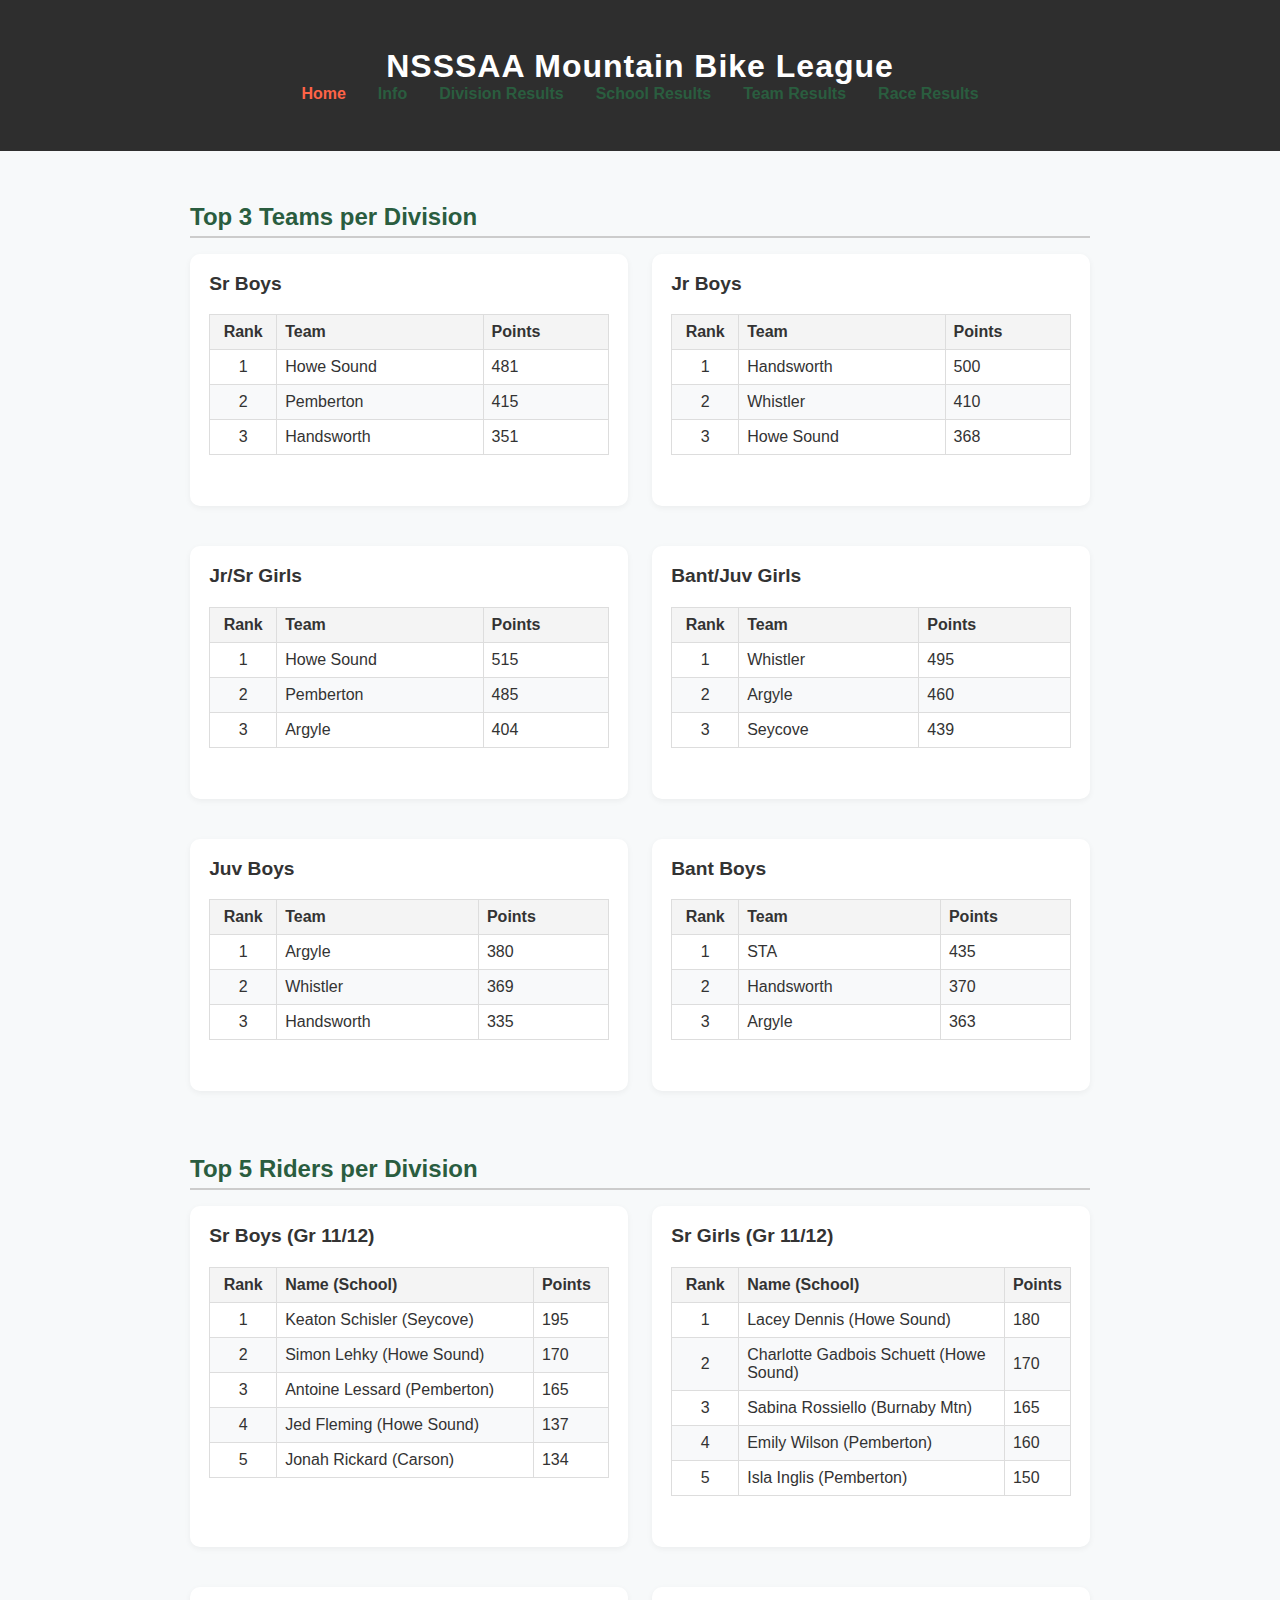
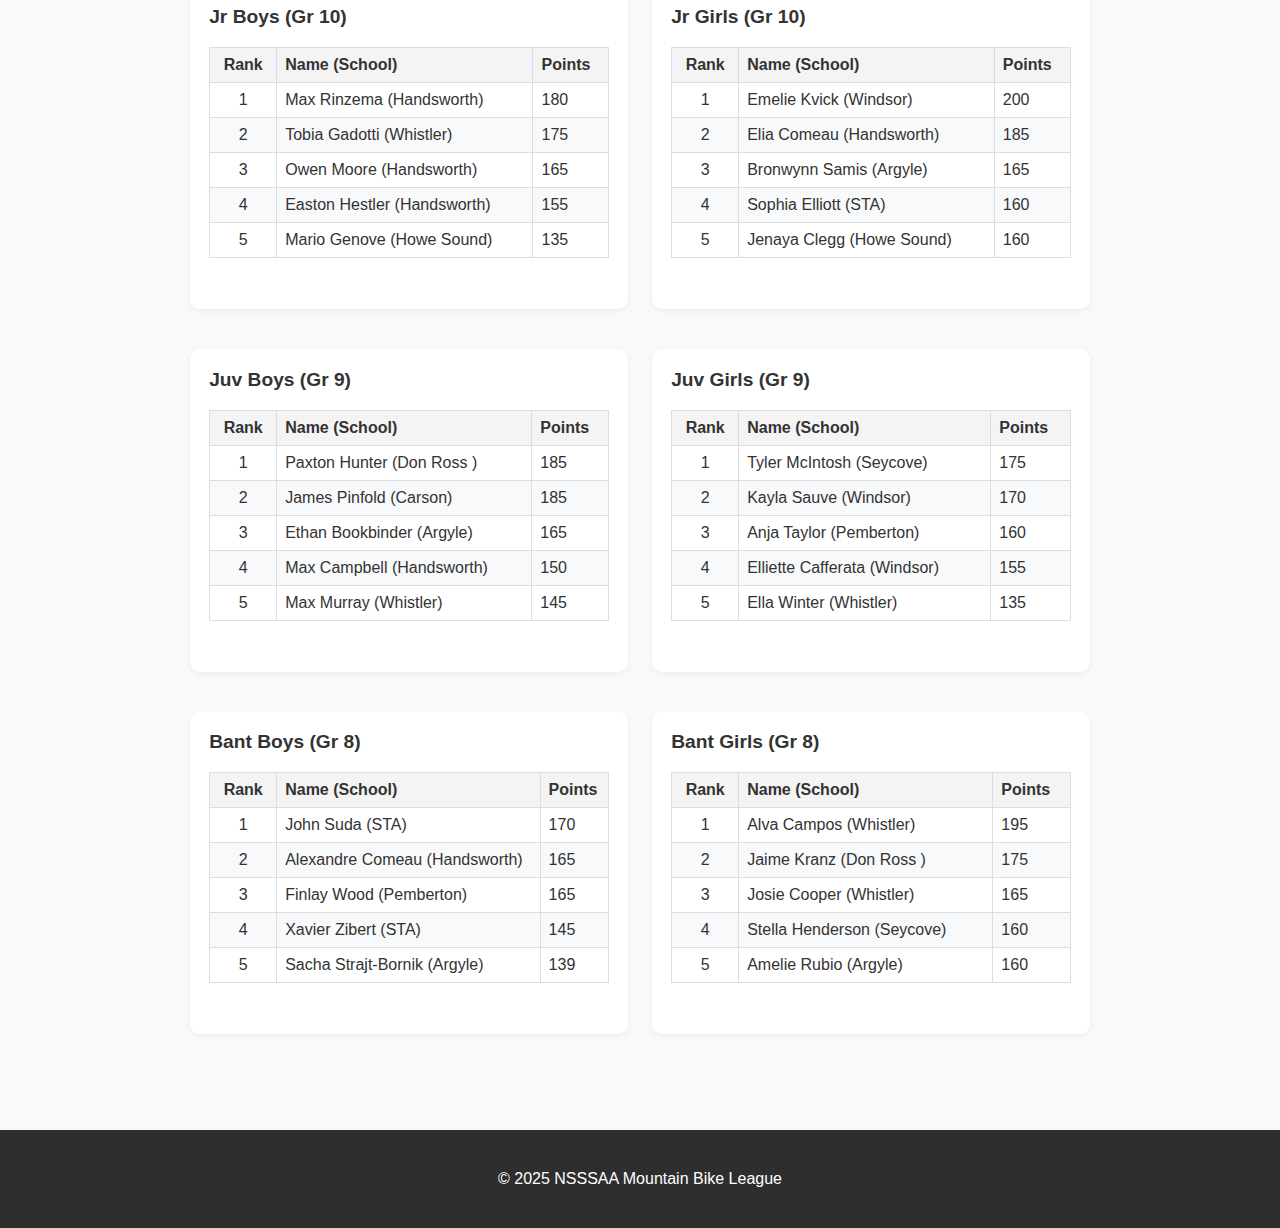
<file: index.html>
<!DOCTYPE html>
<html lang="en">
<head>
    <meta charset="UTF-8" />
    <meta name="viewport" content="width=device-width, initial-scale=1.0"/>
    <title>NSSSAA Mountain Bike League</title>
    <link rel="stylesheet" href="style.css" />
</head>
<body>
    <header>
        <header>
            <h1>NSSSAA Mountain Bike League</h1>
            <nav>
              <nav class="main-nav">
                <ul>
                  <li><a href="index.html" class="nav-link" id="nav-home">Home</a></li>
                  <li><a href="info.html" class="nav-link" id="nav-info">Info</a></li>
                  <li><a href="division_results.html" class="nav-link" id="nav-division">Division Results</a></li>
                  <li><a href="school_results.html" class="nav-link" id="nav-school">School Results</a></li>
                  <li><a href="team_results.html" class="nav-link" id="nav-team">Team Results</a></li>
                  <li><a href="race_results.html" class="nav-link" id="nav-race">Race Results</a></li>
                </ul>
              </nav>
              
            </nav>
          </header>
          
    </header>
    
    <main>
        
        <section id="teams">
            <h2>Top 3 Teams per Division</h2>
            <div id="team-results" class="grid-container"></div>
          </section>
          
          <section id="individuals">
            <h2>Top 5 Riders per Division</h2>
            <div id="rider-results" class="grid-container"></div>
          </section>
          
    </main>
    <footer>
        <p>&copy; 2025 NSSSAA Mountain Bike League</p>
    </footer>
    <script src="script.js"></script>

    <script>
      const path = window.location.pathname;  // Get the current page's path
    
      // Set the active class based on the current page
      if (path.includes("index")) {
        document.getElementById("nav-home").classList.add("active");
      } else if (path.includes("division_results")) {
        document.getElementById("nav-division").classList.add("active");
      } else if (path.includes("school_results")) {
        document.getElementById("nav-school").classList.add("active");
      } else if (path.includes("team_results")) {
        document.getElementById("nav-school").classList.add("active");
      } else if (path.includes("race_results")) {
        document.getElementById("nav-race").classList.add("active");
      } else if (path.includes("info")) {
        document.getElementById("nav-info").classList.add("active");
      }
      
    </script>
    
 
    

  </body>


</html>
</file>
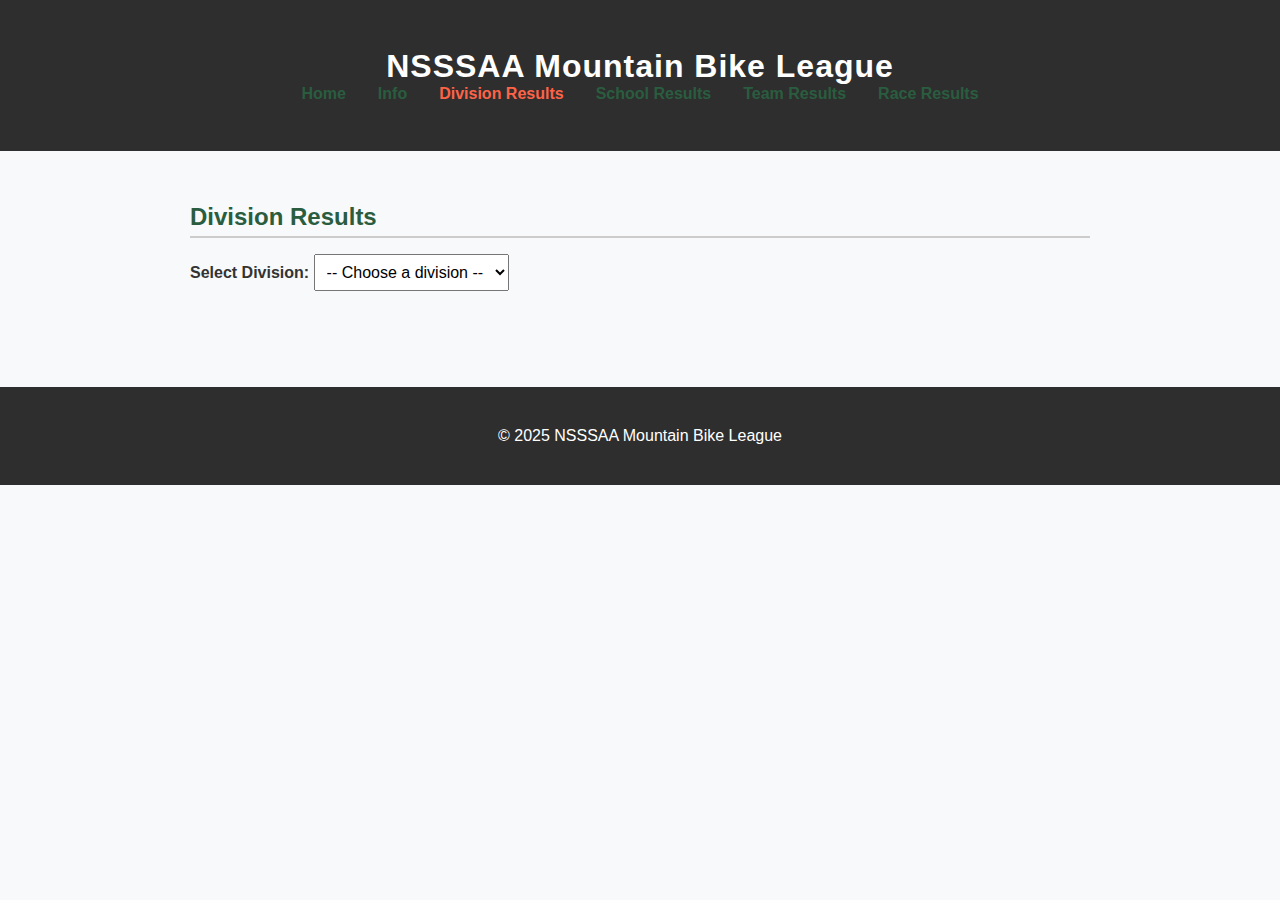
<file: division_results.html>
<!DOCTYPE html>
<html lang="en">
<head>
  <meta charset="UTF-8" />
  <meta name="viewport" content="width=device-width, initial-scale=1.0" />
  <title>Division Results - NSSSAA MTB League</title>
  <link rel="stylesheet" href="style.css" />
</head>
<body>
  <header>
    <header>
        <h1>NSSSAA Mountain Bike League</h1>
        <nav class="main-nav">
          <ul>
            <li><a href="index.html" class="nav-link" id="nav-home">Home</a></li>
            <li><a href="info.html" class="nav-link" id="nav-info">Info</a></li>
            <li><a href="division_results.html" class="nav-link" id="nav-division">Division Results</a></li>
            <li><a href="school_results.html" class="nav-link" id="nav-school">School Results</a></li>
            <li><a href="team_results.html" class="nav-link" id="nav-team">Team Results</a></li>
            <li><a href="race_results.html" class="nav-link" id="nav-race">Race Results</a></li>
          </ul>
        </nav>
        
      </header>
      
</header>


  <main>


    <section>
      <h2>Division Results</h2>

      <label for="division-select"><strong>Select Division:</strong></label>
      <select id="division-select">
        <option value="">-- Choose a division --</option>
      </select>

      <div id="division-results-container"></div>
    </section>
  </main>

  <footer>
    <p>&copy; 2025 NSSSAA Mountain Bike League</p>
  </footer>

  <script src="division_results.js"></script>

  <script>
    const path = window.location.pathname;  // Get the current page's path
  
    // Set the active class based on the current page
    if (path.includes("index")) {
      document.getElementById("nav-home").classList.add("active");
    } else if (path.includes("division_results")) {
      document.getElementById("nav-division").classList.add("active");
    } else if (path.includes("school_results")) {
      document.getElementById("nav-school").classList.add("active");
    } else if (path.includes("team_results")) {
      document.getElementById("nav-school").classList.add("active");
    } else if (path.includes("race_results")) {
      document.getElementById("nav-race").classList.add("active");
    } else if (path.includes("info")) {
      document.getElementById("nav-info").classList.add("active");
    }
  </script>
  
  
</body>
</html>
</file>
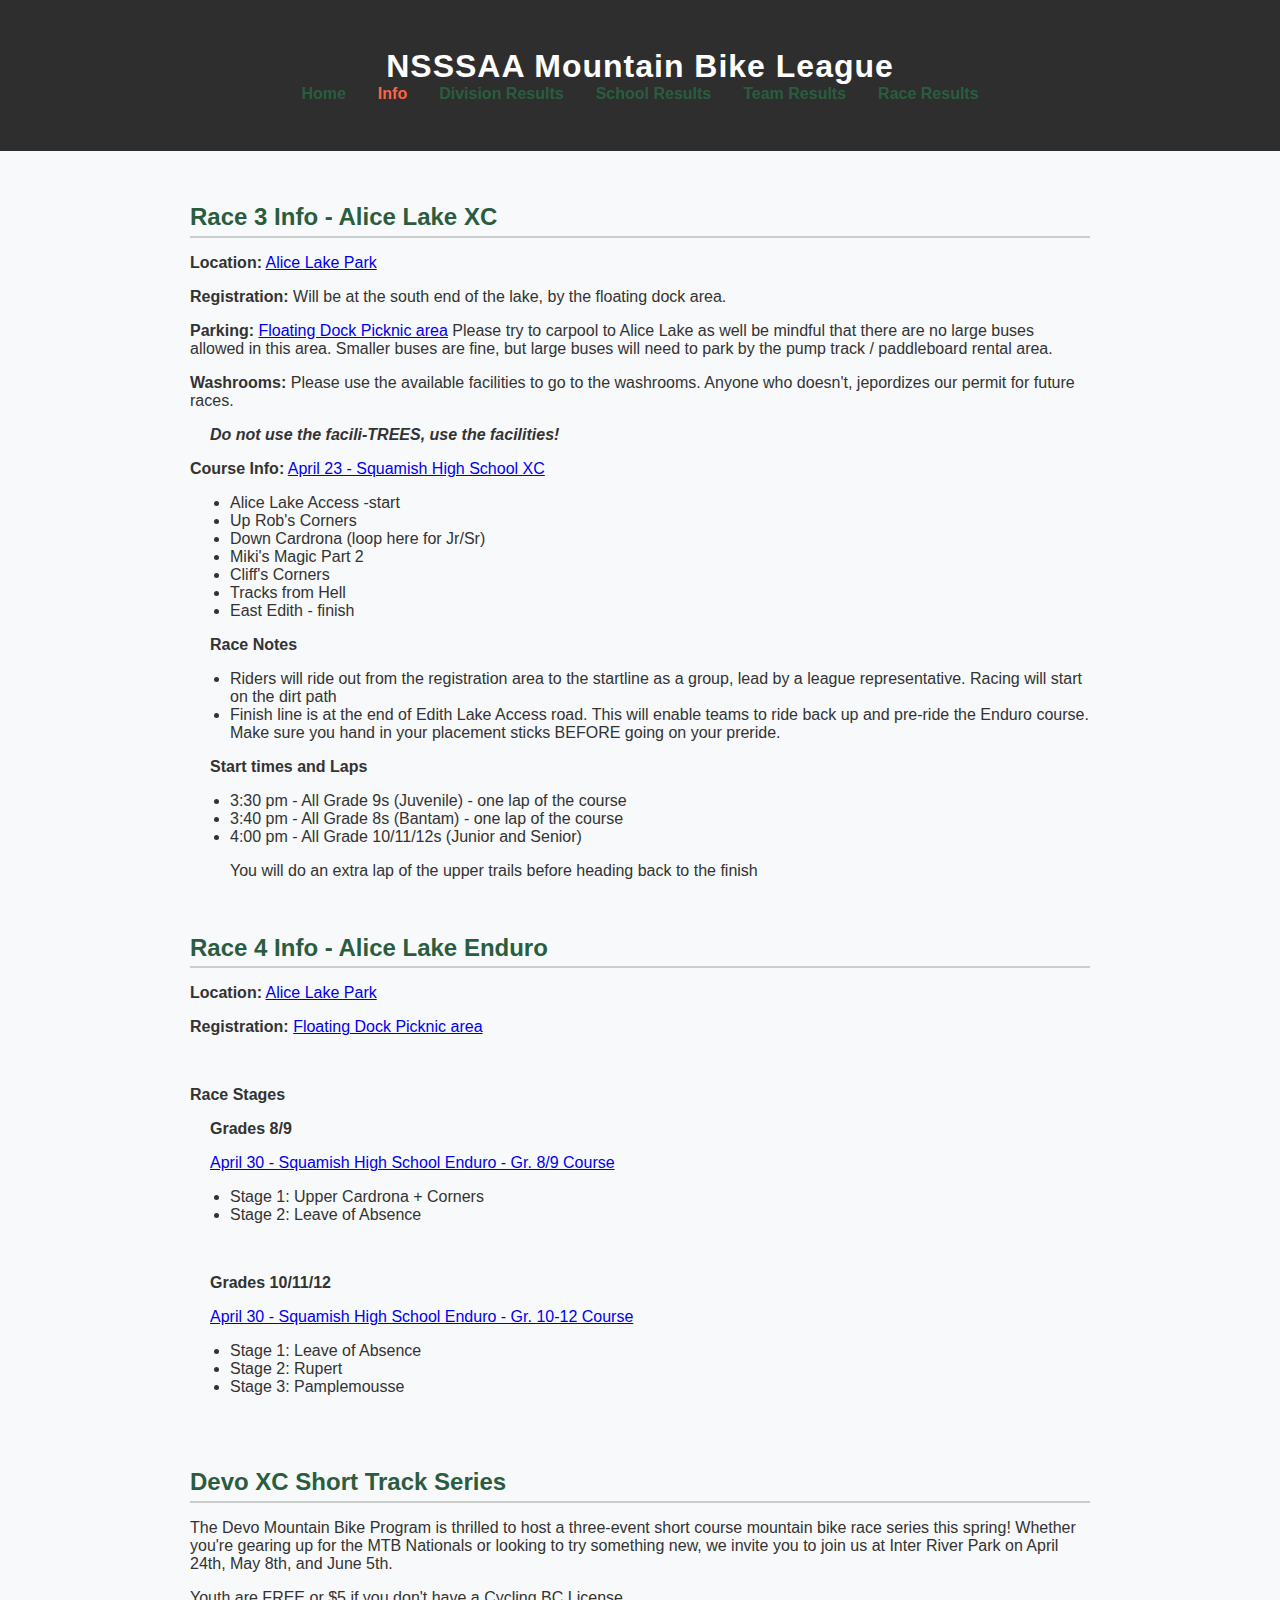
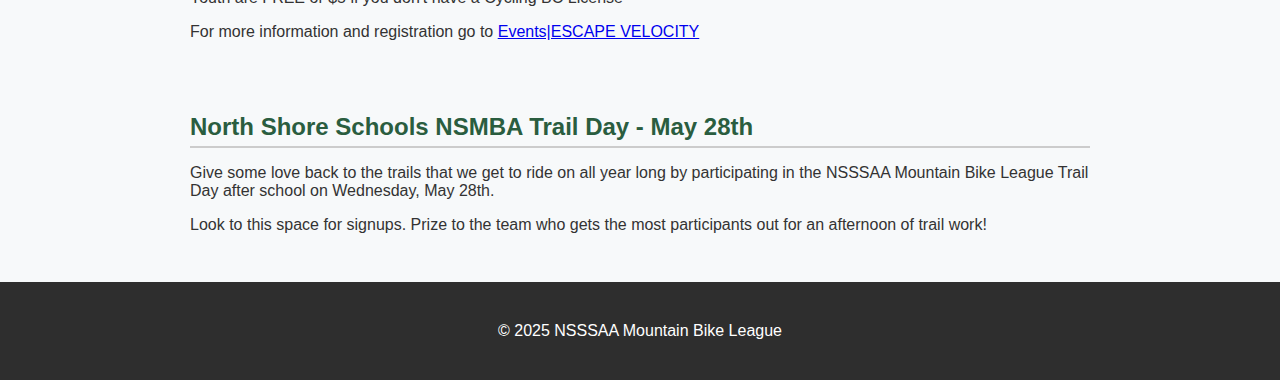
<file: info.html>
<!DOCTYPE html>
<html lang="en">
    <head>
        <meta charset="UTF-8" />
        <meta name="viewport" content="width=device-width, initial-scale=1.0"/>
        <title>League Information</title>
        <link rel="stylesheet" href="style.css">
    </head>

    <body>
        <header>
            <header>
                <h1>NSSSAA Mountain Bike League</h1>
                <nav>
                  <nav class="main-nav">
                    <ul>
                      <li><a href="index.html" class="nav-link" id="nav-home">Home</a></li>
                      <li><a href="info.html" class="nav-link" id="nav-info">Info</a></li>
                      <li><a href="division_results.html" class="nav-link" id="nav-division">Division Results</a></li>
                      <li><a href="school_results.html" class="nav-link" id="nav-school">School Results</a></li>
                      <li><a href="team_results.html" class="nav-link" id="nav-team">Team Results</a></li>
                      <li><a href="race_results.html" class="nav-link" id="nav-race">Race Results</a></li>
                    </ul>
                  </nav>
                  
                </nav>
              </header>
              
        </header>

        <main>
          <h2>Race 3 Info - Alice Lake XC</h2>
          <p><strong>Location:</strong> <a href="https://maps.app.goo.gl/ZzTsGcjt9FAKdTYA6">Alice Lake Park</a></p>
         
          <p><strong>Registration:</strong>  Will be at the south end of the lake, by the floating dock area. </p>
        
          <p><strong>Parking:</strong>  <a href="https://maps.app.goo.gl/NfQhCjQ9BtfVuKhKA">Floating Dock Picknic area</a> Please try to carpool to Alice Lake as well be mindful that there are no large buses allowed in this area. Smaller buses are fine, but large buses will need to park by the pump track / paddleboard rental area.</p>
         
          <p><strong>Washrooms:</strong> Please use the available facilities to go to the washrooms. Anyone who doesn't, jepordizes our permit for future races.</p>
          <p style="text-indent: 20px;"><strong><em>Do not use the facili-TREES, use the facilities!</em></strong></p>
         
          <p><strong>Course Info:</strong> <a href="https://www.trailforks.com/route/april-23-squamish-high-school-xc/">April 23 - Squamish High School XC</a></p>
            <ul>
              <li>Alice Lake Access -start</li>
              <li>Up Rob's Corners</li>
              <li>Down Cardrona (loop here for Jr/Sr)</li>
              <li>Miki's Magic Part 2</li>
              <li>Cliff's Corners</li>
              <li>Tracks from Hell</li>
              <li>East Edith - finish</li>
            </ul>
            
            <p style="text-indent: 20px;"><strong>Race Notes</strong></p>
              <ul>
                <li>Riders will ride out from the registration area to the startline as a group, lead by a league representative. Racing will start on the dirt path</li>
                <li>Finish line is at the end of Edith Lake Access road. This will enable teams to ride back up and pre-ride the Enduro course. Make sure you hand in your placement sticks BEFORE going on your preride.</li>
              </ul>
            
            <p style="text-indent: 20px;"><strong>Start times and Laps</strong></p>
            <ul>
              <li>3:30 pm - All Grade 9s (Juvenile) - one lap of the course</li>
              <li>3:40 pm - All Grade 8s (Bantam) - one lap of the course</li>
              <li>4:00 pm - All Grade 10/11/12s (Junior and Senior)</li>
              <p> You will do an extra lap of the upper trails before heading back to the finish </p>
            </ul>
            <br>

            <h2>Race 4 Info - Alice Lake Enduro</h2>
            
            <p><strong>Location:</strong> <a href="https://maps.app.goo.gl/ZzTsGcjt9FAKdTYA6">Alice Lake Park</a></p>
            
            <p><strong>Registration:</strong>  <a href="https://maps.app.goo.gl/NfQhCjQ9BtfVuKhKA">Floating Dock Picknic area</a></p>
            <br>
            <p><strong>Race Stages</strong></p>
            
            <p style="text-indent: 20px;"><strong>Grades 8/9</strong></p>

              <p style="text-indent: 20px;"> <a  href="https://www.trailforks.com/route/april-30-squamish-high-school-enduro-gr-8-9-course/">April 30 - Squamish High School Enduro - Gr. 8/9 Course</a></p>
            <ul>
              <li>Stage 1: Upper Cardrona + Corners</li>
              <li>Stage 2: Leave of Absence</li>
            </ul>
            <br>
           <p style="text-indent: 20px;"><strong>Grades 10/11/12</strong></p>
              
              <p style="text-indent: 20px;">
              <a href="https://www.trailforks.com/route/april-30-squamish-high-school-enduro-gr-1012-course/">   April 30 - Squamish High School Enduro - Gr. 10-12 Course</a>
            </p>
            <ul>
              <li>Stage 1: Leave of Absence</li>
              <li>Stage 2: Rupert</li>
              <li>Stage 3: Pamplemousse</li>
            </ul>
          <br>
          <br>
          <h2>Devo XC Short Track Series</h2>
          <p>The Devo Mountain Bike Program is thrilled to host a three-event short course mountain bike race series this spring! Whether you're gearing up for the MTB Nationals or looking to try something new, we invite you to join us at Inter River Park on April 24th, May 8th, and June 5th.</p>
          <p>Youth are FREE or $5 if you don't have a Cycling BC License</p>
          <p>For more information and registration go to <a href="https://www.escapevelocity.bc.ca/events-1">Events|ESCAPE VELOCITY</a></p>

        <br>
        <br>
        <h2>North Shore Schools NSMBA Trail Day - May 28th</h2>
        <p>Give some love back to the trails that we get to ride on all year long by participating in the NSSSAA Mountain Bike League Trail Day after school on Wednesday, May 28th. </p>
        
        <p>Look to this space for signups. Prize to the team who gets the most participants out for an afternoon of trail work!</p>


        </main>


          <footer>
            <p>&copy; 2025 NSSSAA Mountain Bike League</p>
          </footer>
        
          <script>
            const path = window.location.pathname;  // Get the current page's path
          
            if (path.includes("index")) {
              document.getElementById("nav-home").classList.add("active");
            } else if (path.includes("division_results")) {
              document.getElementById("nav-division").classList.add("active");
            } else if (path.includes("school_results")) {
              document.getElementById("nav-school").classList.add("active");
            } else if (path.includes("team_results")) {
              document.getElementById("nav-team").classList.add("active");
            } else if (path.includes("info")) {
                document.getElementById("nav-info").classList.add("active");
              }
          </script>    
    </body>
</html>
</file>
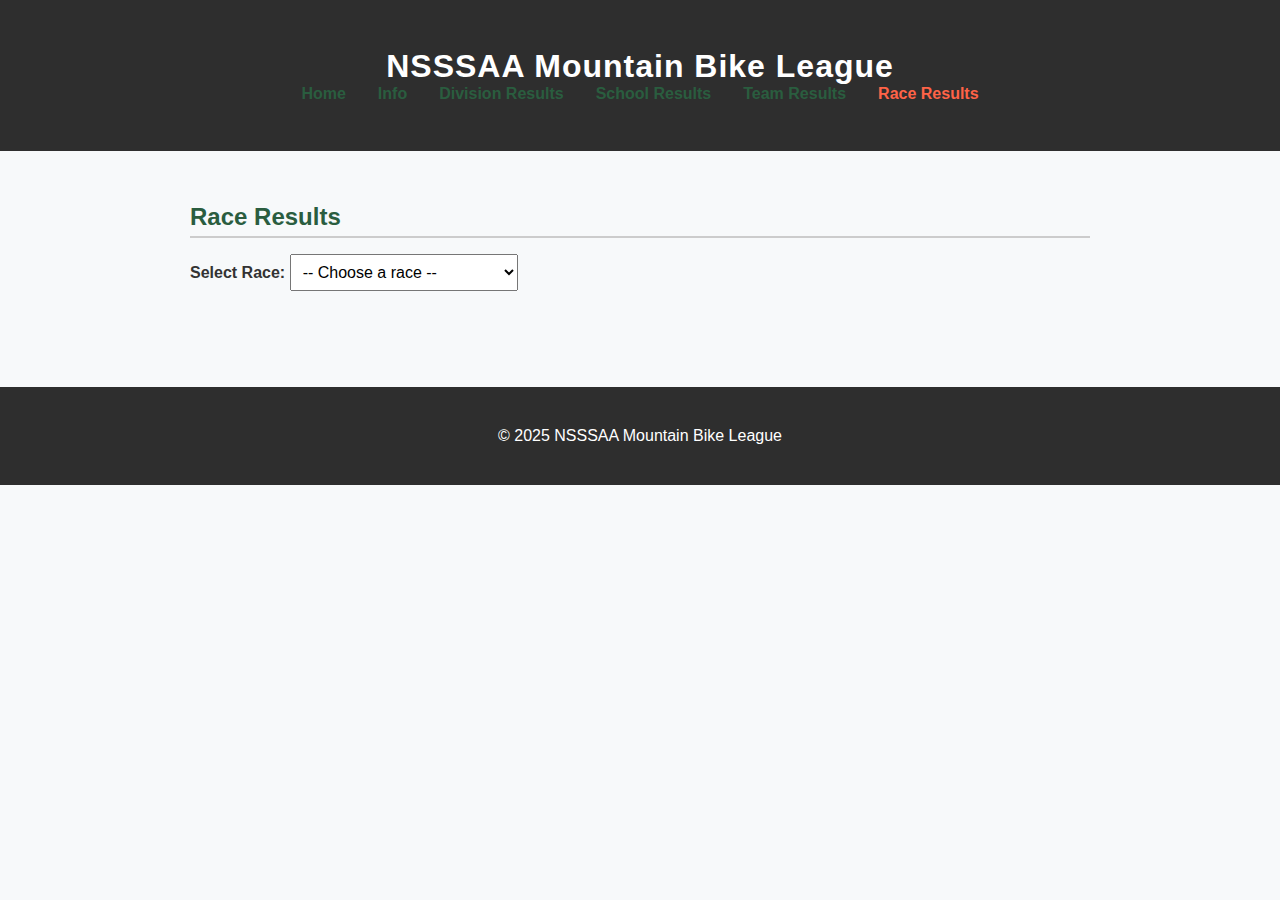
<file: race_results.html>
<!DOCTYPE html>
<html lang="en">
<head>
  <meta charset="UTF-8" />
  <meta name="viewport" content="width=device-width, initial-scale=1.0" />
  <title>Division Results - NSSSAA MTB League</title>
  <link rel="stylesheet" href="style.css" />
</head>
<body>
  <header>
    <header>
        <h1>NSSSAA Mountain Bike League</h1>
        <nav class="main-nav">
          <ul>
            <li><a href="index.html" class="nav-link" id="nav-home">Home</a></li>
            <li><a href="info.html" class="nav-link" id="nav-info">Info</a></li>
            <li><a href="division_results.html" class="nav-link" id="nav-division">Division Results</a></li>
            <li><a href="school_results.html" class="nav-link" id="nav-school">School Results</a></li>
            <li><a href="team_results.html" class="nav-link" id="nav-team">Team Results</a></li>
            <li><a href="race_results.html" class="nav-link" id="nav-race">Race Results</a></li>
          </ul>
        </nav>
        
      </header>
      
</header>


  <main>


    <section>
      <h2>Race Results</h2>

      <label for="race-select"><strong>Select Race:</strong></label>
      <select id="race-select">
        <option value="">-- Choose a race --</option>
      </select>

      <div id="race-results-container"></div>
    </section>
  </main>

  <footer>
    <p>&copy; 2025 NSSSAA Mountain Bike League</p>
  </footer>

  <script src="race_results.js"></script>

  <script>
    const path = window.location.pathname;  // Get the current page's path
  
    // Set the active class based on the current page
    if (path.includes("index")) {
      document.getElementById("nav-home").classList.add("active");
    } else if (path.includes("division_results")) {
      document.getElementById("nav-division").classList.add("active");
    } else if (path.includes("school_results")) {
      document.getElementById("nav-school").classList.add("active");
    } else if (path.includes("team_results")) {
      document.getElementById("nav-school").classList.add("active");
    } else if (path.includes("race_results")) {
        document.getElementById("nav-race").classList.add("active");
      } else if (path.includes("info")) {
        document.getElementById("nav-info").classList.add("active");
      }
  </script>
  
  
</body>
</html>
</file>
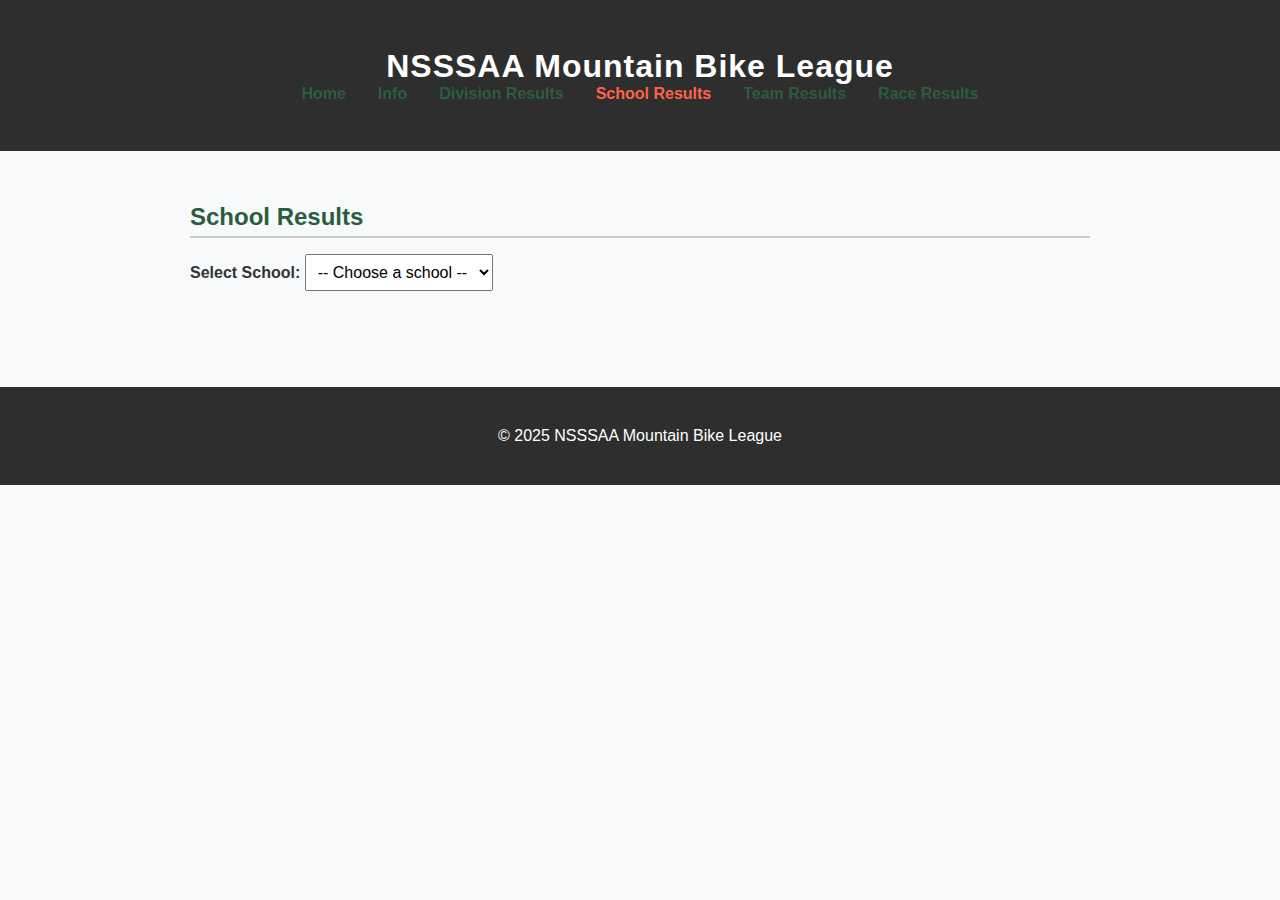
<file: school_results.html>
<!DOCTYPE html>
<html lang="en">
<head>
  <meta charset="UTF-8" />
  <meta name="viewport" content="width=device-width, initial-scale=1.0"/>
  <title>School Results - NSSSAA MTB League</title>
  <link rel="stylesheet" href="style.css" />
</head>
<body>
  <header>
    <header>
        <h1>NSSSAA Mountain Bike League</h1>
        <nav class="main-nav">
          <ul>
            <li><a href="index.html" class="nav-link" id="nav-home">Home</a></li>
            <li><a href="info.html" class="nav-link" id="nav-info">Info</a></li>
            <li><a href="division_results.html" class="nav-link" id="nav-division">Division Results</a></li>
            <li><a href="school_results.html" class="nav-link" id="nav-school">School Results</a></li>
            <li><a href="team_results.html" class="nav-link" id="nav-team">Team Results</a></li>
            <li><a href="race_results.html" class="nav-link" id="nav-race">Race Results</a></li>
          </ul>
        </nav>
        
      </header>
      
</header>
  <main>


    <section>
      <h2>School Results</h2>
      <label for="school-select"><strong>Select School:</strong></label>
      <select id="school-select">
        <option value="">-- Choose a school --</option>
      </select>

      <div id="school-results-container"></div>
    </section>
  </main>

  <footer>
    <p>&copy; 2025 NSSSAA Mountain Bike League</p>
  </footer>

  <script src="school_results.js"></script>

  <script>
    const path = window.location.pathname;  // Get the current page's path
  
    // Set the active class based on the current page
    if (path.includes("index")) {
      document.getElementById("nav-home").classList.add("active");
    } else if (path.includes("division_results")) {
      document.getElementById("nav-division").classList.add("active");
    } else if (path.includes("school_results")) {
      document.getElementById("nav-school").classList.add("active");
    } else if (path.includes("team_results")) {
      document.getElementById("nav-team").classList.add("active");
    } else if (path.includes("race_results")) {
      document.getElementById("nav-race").classList.add("active");
    } else if (path.includes("info")) {
      document.getElementById("nav-info").classList.add("active");
    }
  </script>
  
  
</body>
</html>
</file>
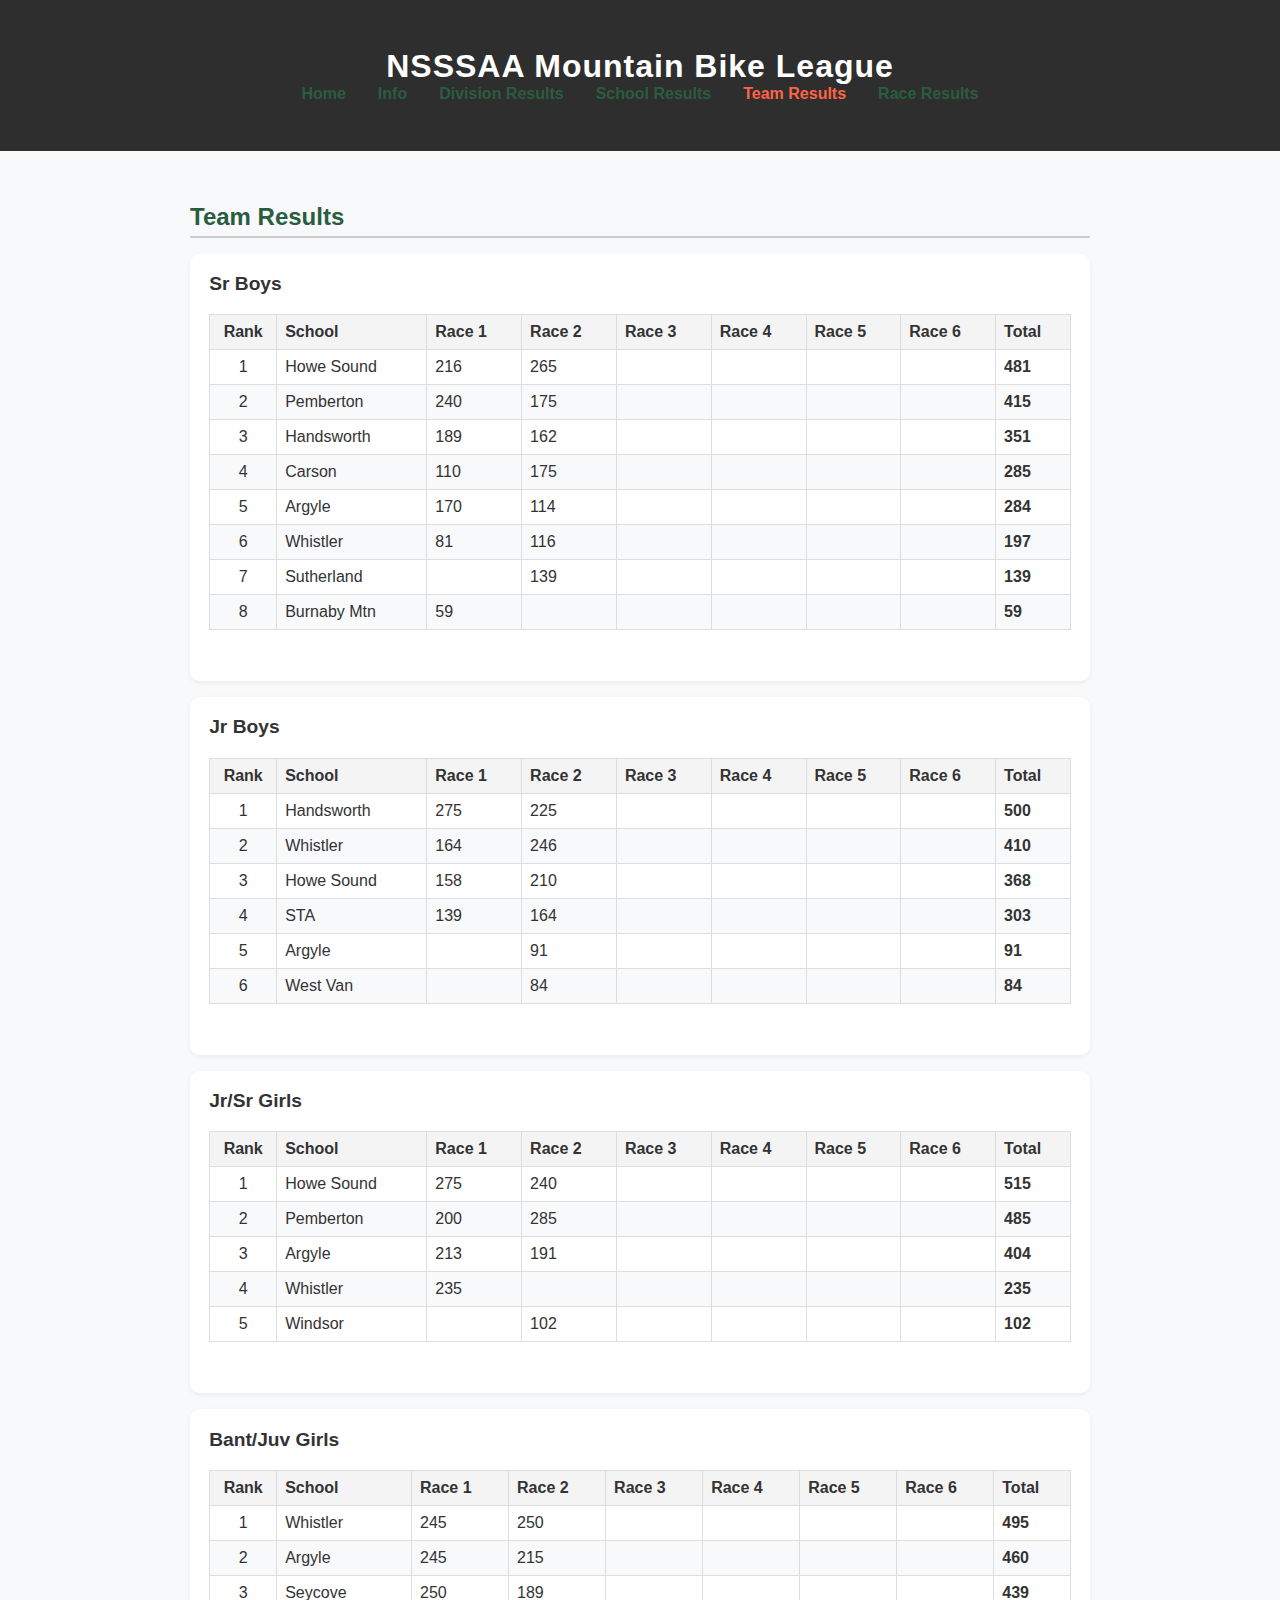
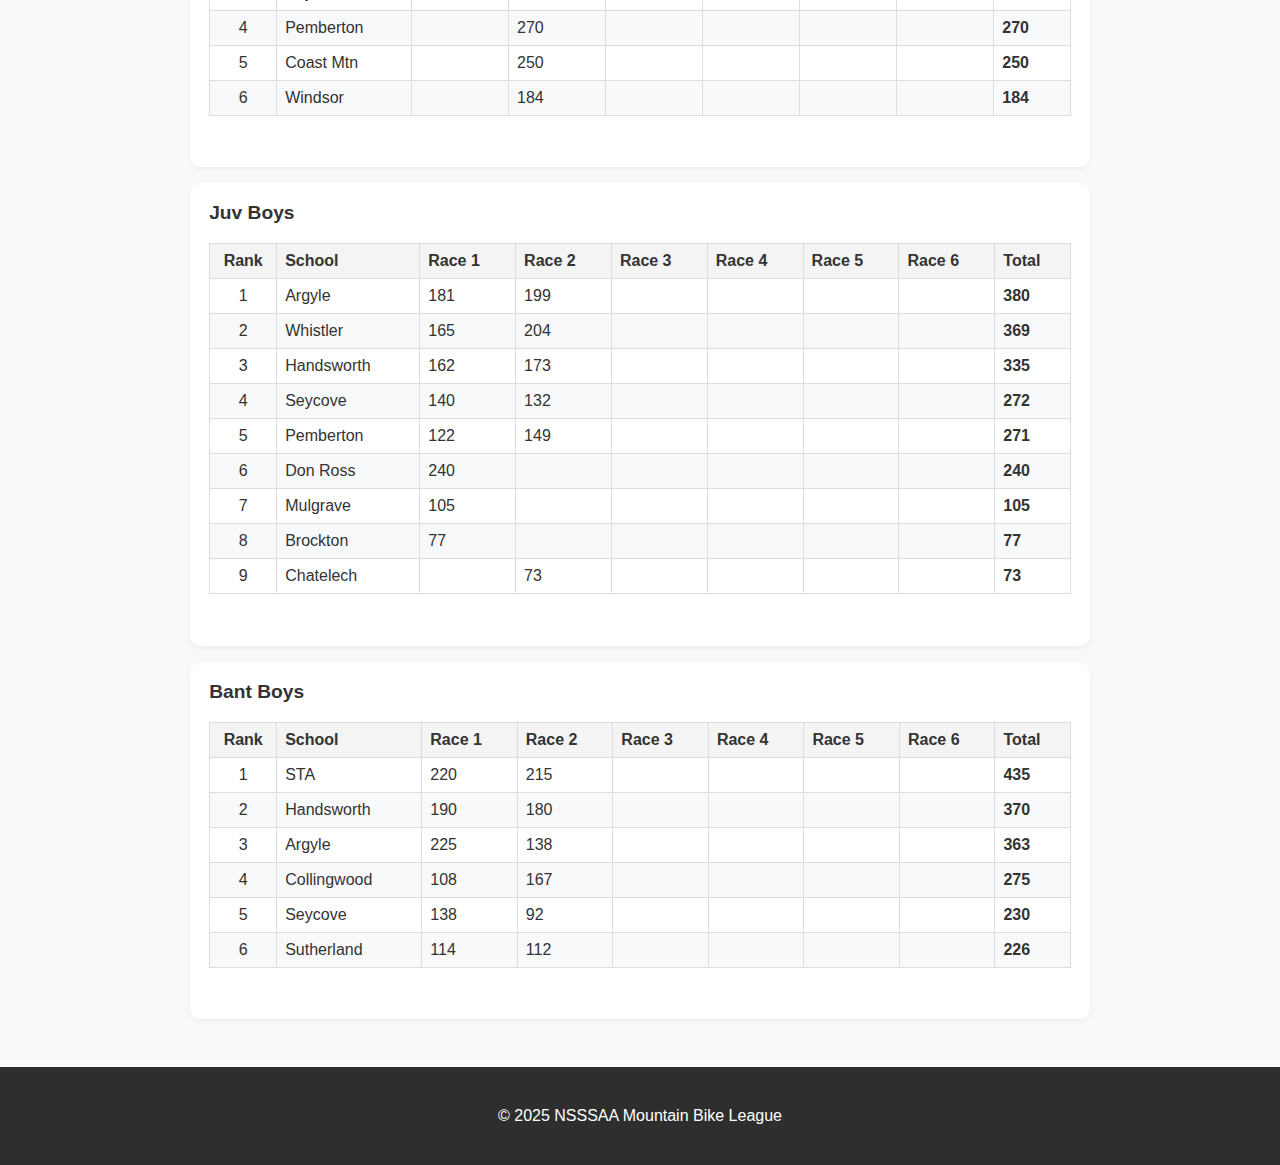
<file: team_results.html>
<!DOCTYPE html>
<html lang="en">
<head>
  <meta charset="UTF-8" />
  <meta name="viewport" content="width=device-width, initial-scale=1.0" />
  <title>Team Results - NSSSAA MTB League</title>
  <link rel="stylesheet" href="style.css" />
</head>
<body>
    <header>
        <header>
            <h1>NSSSAA Mountain Bike League</h1>
            <nav class="main-nav">
              <ul>
                <li><a href="index.html" class="nav-link" id="nav-home">Home</a></li>
                <li><a href="info.html" class="nav-link" id="nav-info">Info</a></li>
                <li><a href="division_results.html" class="nav-link" id="nav-division">Division Results</a></li>
                <li><a href="school_results.html" class="nav-link" id="nav-school">School Results</a></li>
                <li><a href="team_results.html" class="nav-link" id="nav-team">Team Results</a></li>
                <li><a href="race_results.html" class="nav-link" id="nav-race">Race Results</a></li>
              </ul>
            </nav>
            
          </header>
          
    </header>

    <main>
      <!-- Team Results Page -->
      <div id="team-results">
        <h2>Team Results</h2>
        <div id="division-results"></div> <!-- This is where the division tables will be inserted -->
      </div>

      </main>
    

  <footer>
    <p>&copy; 2025 NSSSAA Mountain Bike League</p>
  </footer>

  <script>
    const path = window.location.pathname;  // Get the current page's path
  
    // Set the active class based on the current page
    if (path.includes("index")) {
      document.getElementById("nav-home").classList.add("active");
    } else if (path.includes("division_results")) {
      document.getElementById("nav-division").classList.add("active");
    } else if (path.includes("school_results")) {
      document.getElementById("nav-school").classList.add("active");
    } else if (path.includes("team_results")) {
      document.getElementById("nav-team").classList.add("active");
    } else if (path.includes("race_results")) {
      document.getElementById("nav-race").classList.add("active");
    } else if (path.includes("info")) {
      document.getElementById("nav-info").classList.add("active");
    }
  </script>
  
  <script src="team_results.js"></script>

</body>
</html>
</file>
<file: style.css>
body {
    font-family: 'Segoe UI', Roboto, sans-serif;
    margin: 0;
    padding: 0;
    background-color: #f7f9fa;
    color: #333;
  }
  
  header, footer {
    background-color: #2e2e2e;
    color: white;
    text-align: center;
    padding: 1.5rem;
  }
  
  h1 {
    margin: 0;
    font-size: 2rem;
    letter-spacing: 1px;
  }
  
  main {
    padding: 2rem;
    max-width: 900px;
    margin: auto;
  }
  
  section {
    margin-bottom: 3rem;
  }
  
  h2 {
    color: #2a5d3f;
    margin-bottom: 1rem;
    border-bottom: 2px solid #ccc;
    padding-bottom: 0.3rem;
  }
  
  .card {
    background: #fff;
    padding: 1.2rem;
    margin-bottom: 1rem;
    border-radius: 10px;
    box-shadow: 0 2px 6px rgba(0, 0, 0, 0.05);
  }
  
  .card h3 {
    margin-top: 0;
    font-size: 1.2rem;
    color: #333;
  }
  
  .card ol {
    padding-left: 1.2rem;
  }
  
  .card li {
    margin: 0.5rem 0;
  }
  
  .result-table {
    width: 100%;
    border-collapse: collapse;
    margin-top: 0.5rem;
  }
  
  .result-table th,
  .result-table td {
    border: 1px solid #ccc;
    padding: 0.6rem;
    text-align: left;
  }
  
  .result-table th {
    background-color: #e9ecef;
    font-weight: bold;
  }
  
  .result-table tbody tr:nth-child(even) {
    background-color: #f8f9fa;
  }
  .grid-container {
    display: grid;
    grid-template-columns: repeat(auto-fit, minmax(300px, 1fr));
    gap: 1.5rem;
  }
  .notice {
    background-color: #e9ecef;
    color: #333;
    text-align: center;
    padding: 0.75rem;
    font-weight: bold;
    font-size: 1.1rem;
    border-bottom: 1px solid #ccc;
  }
 
 
  /* Style for the navigation bar */
/*.main-nav {
  background-color: #f5f5f5;
  padding: 10px 0;
  margin-bottom: 1rem;
  border-bottom: 2px solid #ccc;
}
*/
.main-nav ul {
  list-style: none;
  display: flex;
  justify-content: center;
  gap: 2rem;
  padding: 0;
  margin: 0;
}

.main-nav a {
  text-decoration: none;
  font-weight: bold;
  color: #2a5d3f;
}
/* Default font color for navigation links */
.nav-link {
  color:#2a5d3f; /* Set this to the color you want (e.g., black, blue, etc.) */
  text-decoration: none; /* Remove underlining */
  font-weight: bold;
}

/* Highlight the active link */
.nav-link.active {
  color: #ff6347; /* Set this color to whatever you prefer for active state */
  font-weight: bold;
}
  
  .result-table {
    width: 100%;
    margin-bottom: 2rem;
    border-collapse: collapse;
  }
  
  .result-table th, .result-table td {
    padding: 8px;
    text-align: left;
    border: 1px solid #ddd;
  }
  
  .result-table th {
    background-color: #f4f4f4;
  }
  
  select {
    margin-bottom: 1rem;
    padding: 0.5rem;
    font-size: 1rem;
  }
  
  .update-post {
    padding: 1em;
    margin-bottom: 2em;
    border-left: 4px solid #444;
    background-color: #f8f8f8;
    border-radius: 8px;
  }

  .school-name {
    font-size: 0.85rem;
    color: #666;
    display: block;
    margin-top: 2px;
  }
  
  .result-table th:first-child,
.result-table td:first-child {
  text-align: center;
  width: 50px;
}
</file>
